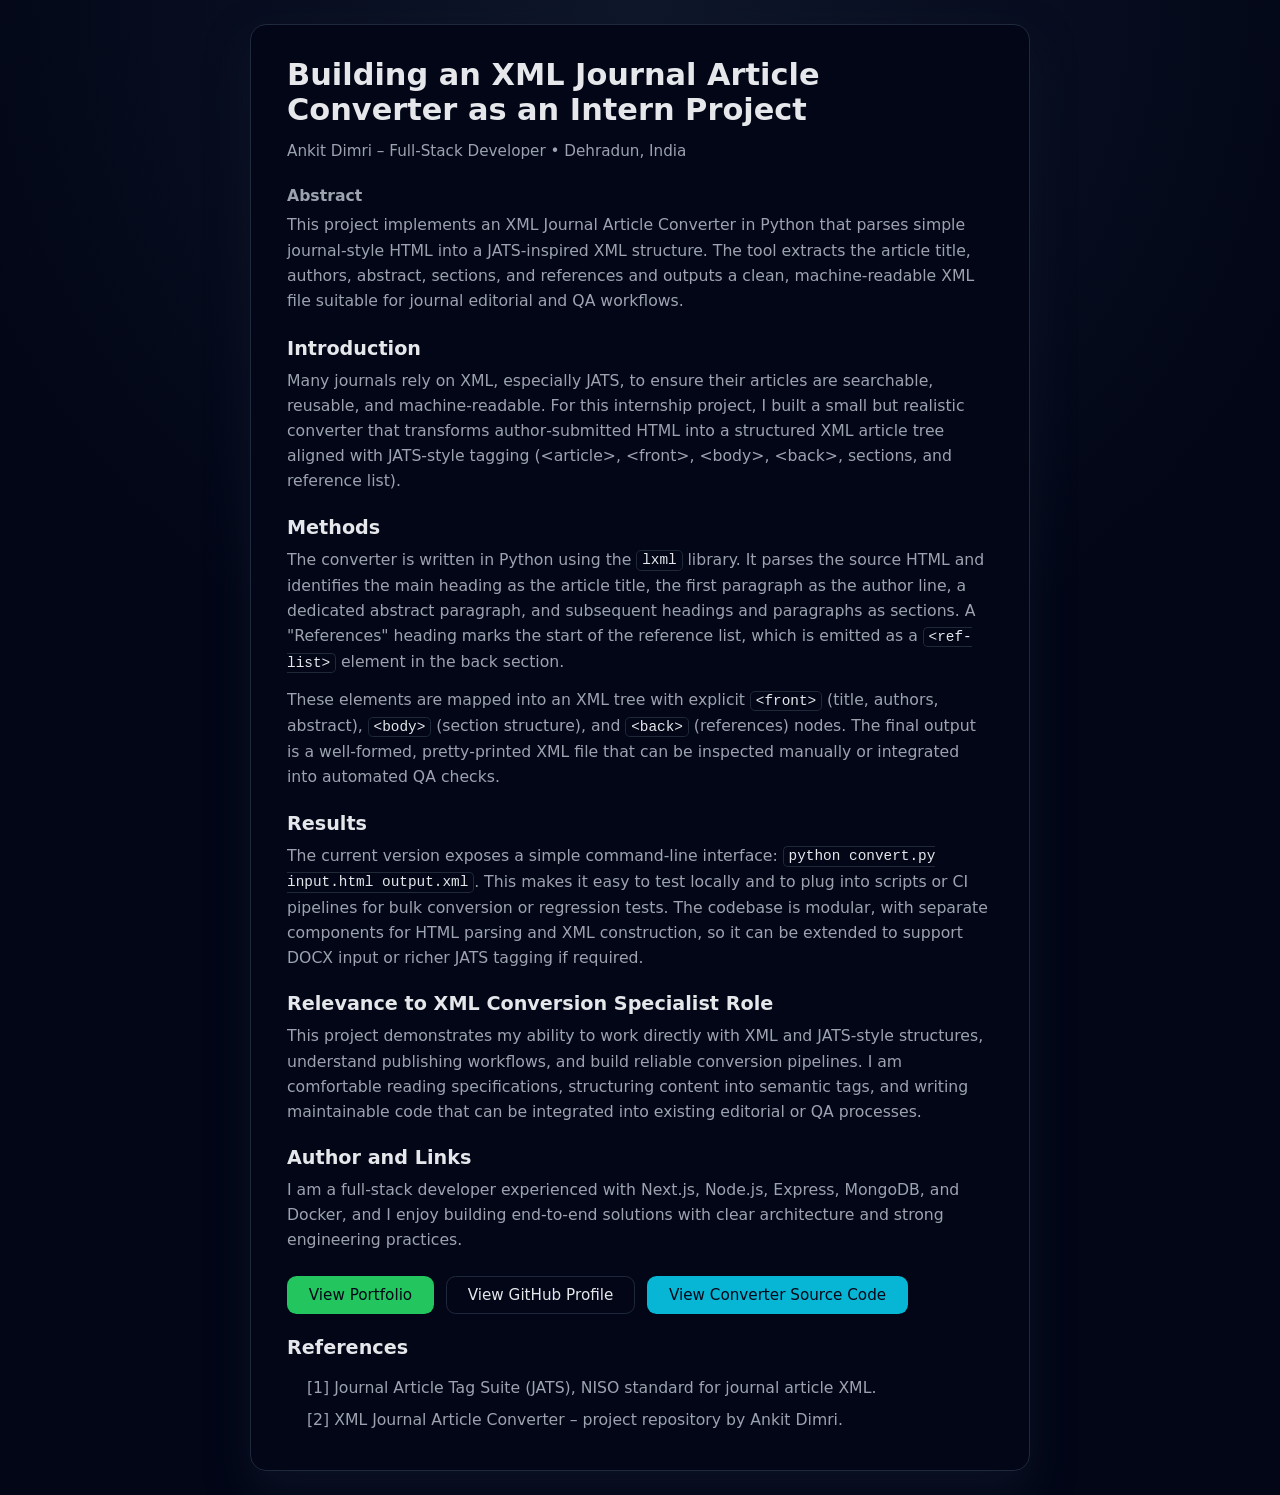
<file: index.html>
<!DOCTYPE html>
<html lang="en">
  <head>
    <meta charset="UTF-8" />
    <title>XML Journal Article Converter – Project Summary</title>
    <link rel="shortcut icon" href="favicon.ico" type="image/x-icon">
    <meta name="viewport" content="width=device-width, initial-scale=1" />
    <link rel="stylesheet" href="style.css">
  </head>
  <body>
    <main>
      <article class="card">
        <h1>Building an XML Journal Article Converter as an Intern Project</h1>
        <p class="author-line">
          Ankit Dimri – Full‑Stack Developer • Dehradun, India
        </p>

        <p class="abstract-label">Abstract</p>
        <p class="abstract">
          This project implements an XML Journal Article Converter in Python
          that parses simple journal‑style HTML into a JATS‑inspired XML
          structure. The tool extracts the article title, authors, abstract,
          sections, and references and outputs a clean, machine‑readable XML
          file suitable for journal editorial and QA workflows.
        </p>

        <h2>Introduction</h2>
        <p>
          Many journals rely on XML, especially JATS, to ensure their articles
          are searchable, reusable, and machine‑readable. For this internship
          project, I built a small but realistic converter that transforms
          author‑submitted HTML into a structured XML article tree aligned with
          JATS‑style tagging (&lt;article&gt;, &lt;front&gt;, &lt;body&gt;,
          &lt;back&gt;, sections, and reference list).
        </p>

        <h2>Methods</h2>
        <p>
          The converter is written in Python using the <code>lxml</code>
          library. It parses the source HTML and identifies the main heading as
          the article title, the first paragraph as the author line, a dedicated
          abstract paragraph, and subsequent headings and paragraphs as
          sections. A "References" heading marks the start of the reference
          list, which is emitted as a <code>&lt;ref-list&gt;</code> element in
          the back section.
        </p>
        <p>
          These elements are mapped into an XML tree with explicit
          <code>&lt;front&gt;</code> (title, authors, abstract),
          <code>&lt;body&gt;</code> (section structure), and
          <code>&lt;back&gt;</code> (references) nodes. The final output is a
          well‑formed, pretty‑printed XML file that can be inspected manually or
          integrated into automated QA checks.
        </p>

        <h2>Results</h2>
        <p>
          The current version exposes a simple command‑line interface:
          <code>python convert.py input.html output.xml</code>. This makes it
          easy to test locally and to plug into scripts or CI pipelines for bulk
          conversion or regression tests. The codebase is modular, with separate
          components for HTML parsing and XML construction, so it can be
          extended to support DOCX input or richer JATS tagging if required.
        </p>

        <h2>Relevance to XML Conversion Specialist Role</h2>
        <p>
          This project demonstrates my ability to work directly with XML and
          JATS‑style structures, understand publishing workflows, and build
          reliable conversion pipelines. I am comfortable reading
          specifications, structuring content into semantic tags, and writing
          maintainable code that can be integrated into existing editorial or QA
          processes.
        </p>

        <h2>Author and Links</h2>
        <p>
          I am a full‑stack developer experienced with Next.js, Node.js,
          Express, MongoDB, and Docker, and I enjoy building end‑to‑end
          solutions with clear architecture and strong engineering practices.
        </p>
        <div class="button-row">
          <a
            class="btn btn-primary"
            href="https://portfolio-nine-orcin-33.vercel.app/"
            target="_blank"
            rel="noreferrer"
          >
            View Portfolio
          </a>
          <a
            class="btn btn-outline"
            href="https://github.com/AnkitDimri4"
            target="_blank"
            rel="noreferrer"
          >
            View GitHub Profile
          </a>
          <a
            class="btn btn-secondary"
            href="https://github.com/AnkitDimri4/xml-journal-article-converter.git"
            target="_blank"
            rel="noreferrer"
          >
            View Converter Source Code
          </a>
        </div>

        <h2>References</h2>
        <div class="references">
          <p>
            [1] Journal Article Tag Suite (JATS), NISO standard for journal
            article XML.
          </p>
          <p>
            [2] XML Journal Article Converter – project repository by Ankit
            Dimri.
          </p>
        </div>
      </article>
    </main>
  </body>
</html>
</file>
<file: style.css>
:root {
        color-scheme: dark;
        --bg: #020617;
        --card: #020617;
        --card-border: #1e293b;
        --text: #e5e7eb;
        --muted: #9ca3af;
        --accent: #22c55e;
        --accent-hover: #4ade80;
        --accent-secondary: #06b6d4;
        --accent-secondary-hover: #22d3ee;
      }
      * {
        box-sizing: border-box;
        margin: 0;
        padding: 0;
      }
      body {
        min-height: 100vh;
        font-family:
          system-ui,
          -apple-system,
          BlinkMacSystemFont,
          "Segoe UI",
          sans-serif;
        background: radial-gradient(circle at top, #0f172a 0, #020617 45%);
        color: var(--text);
        display: flex;
        align-items: center;
        justify-content: center;
        padding: 1.5rem;
      }
      main {
        width: 100%;
        max-width: 780px;
      }
      .card {
        background: linear-gradient(145deg, #020617, #020617);
        border-radius: 1rem;
        border: 1px solid var(--card-border);
        box-shadow: 0 20px 40px rgba(15, 23, 42, 0.7);
        padding: 2rem 2.25rem;
      }
      h1 {
        font-size: 1.9rem;
        margin-bottom: 0.75rem;
        font-weight: 600;
      }
      .author-line {
        font-size: 0.95rem;
        color: var(--muted);
        margin-bottom: 1.25rem;
      }
      .abstract-label {
        font-weight: 600;
        margin-bottom: 0.25rem;
      }
      .abstract {
        font-size: 0.98rem;
        color: var(--muted);
        margin-bottom: 1.5rem;
        line-height: 1.6;
      }
      h2 {
        font-size: 1.2rem;
        margin-top: 1.4rem;
        margin-bottom: 0.5rem;
        font-weight: 600;
      }
      p {
        font-size: 0.98rem;
        color: var(--muted);
        line-height: 1.6;
        margin-bottom: 0.75rem;
      }
      code {
        font-family: ui-monospace, SFMono-Regular, Menlo, Monaco, Consolas,
          "Liberation Mono", "Courier New", monospace;
        font-size: 0.9rem;
        background: #020617;
        border-radius: 0.3rem;
        padding: 0.08rem 0.3rem;
        border: 1px solid #1f2937;
        color: #e5e7eb;
      }
      .button-row {
        margin-top: 1.5rem;
        display: flex;
        flex-wrap: wrap;
        gap: 0.75rem;
      }
      .btn {
        display: inline-flex;
        align-items: center;
        justify-content: center;
        padding: 0.55rem 1.3rem;
        border-radius: 0.6rem;
        font-size: 0.95rem;
        font-weight: 500;
        text-decoration: none;
        border: 1px solid var(--card-border);
        transition:
          background 0.18s ease,
          transform 0.18s ease,
          border-color 0.18s ease,
          color 0.18s ease;
      }
      .btn-primary {
        background: var(--accent);
        color: #020617;
        border-color: transparent;
      }
      .btn-primary:hover {
        background: var(--accent-hover);
        transform: translateY(-1px);
      }
      .btn-outline {
        background: transparent;
        color: var(--text);
      }
      .btn-outline:hover {
        background: #1f2937;
        transform: translateY(-1px);
      }
      .btn-secondary {
        background: var(--accent-secondary);
        color: #020617;
        border-color: transparent;
      }
      .btn-secondary:hover {
        background: var(--accent-secondary-hover);
        transform: translateY(-1px);
      }
      .references {
        margin-top: 1rem;
        padding-left: 1.25rem;
      }
      .references p {
        margin-bottom: 0.4rem;
      }
      @media (max-width: 640px) {
        .card {
          padding: 1.5rem 1.3rem;
        }
        h1 {
          font-size: 1.6rem;
        }
      }
</file>
